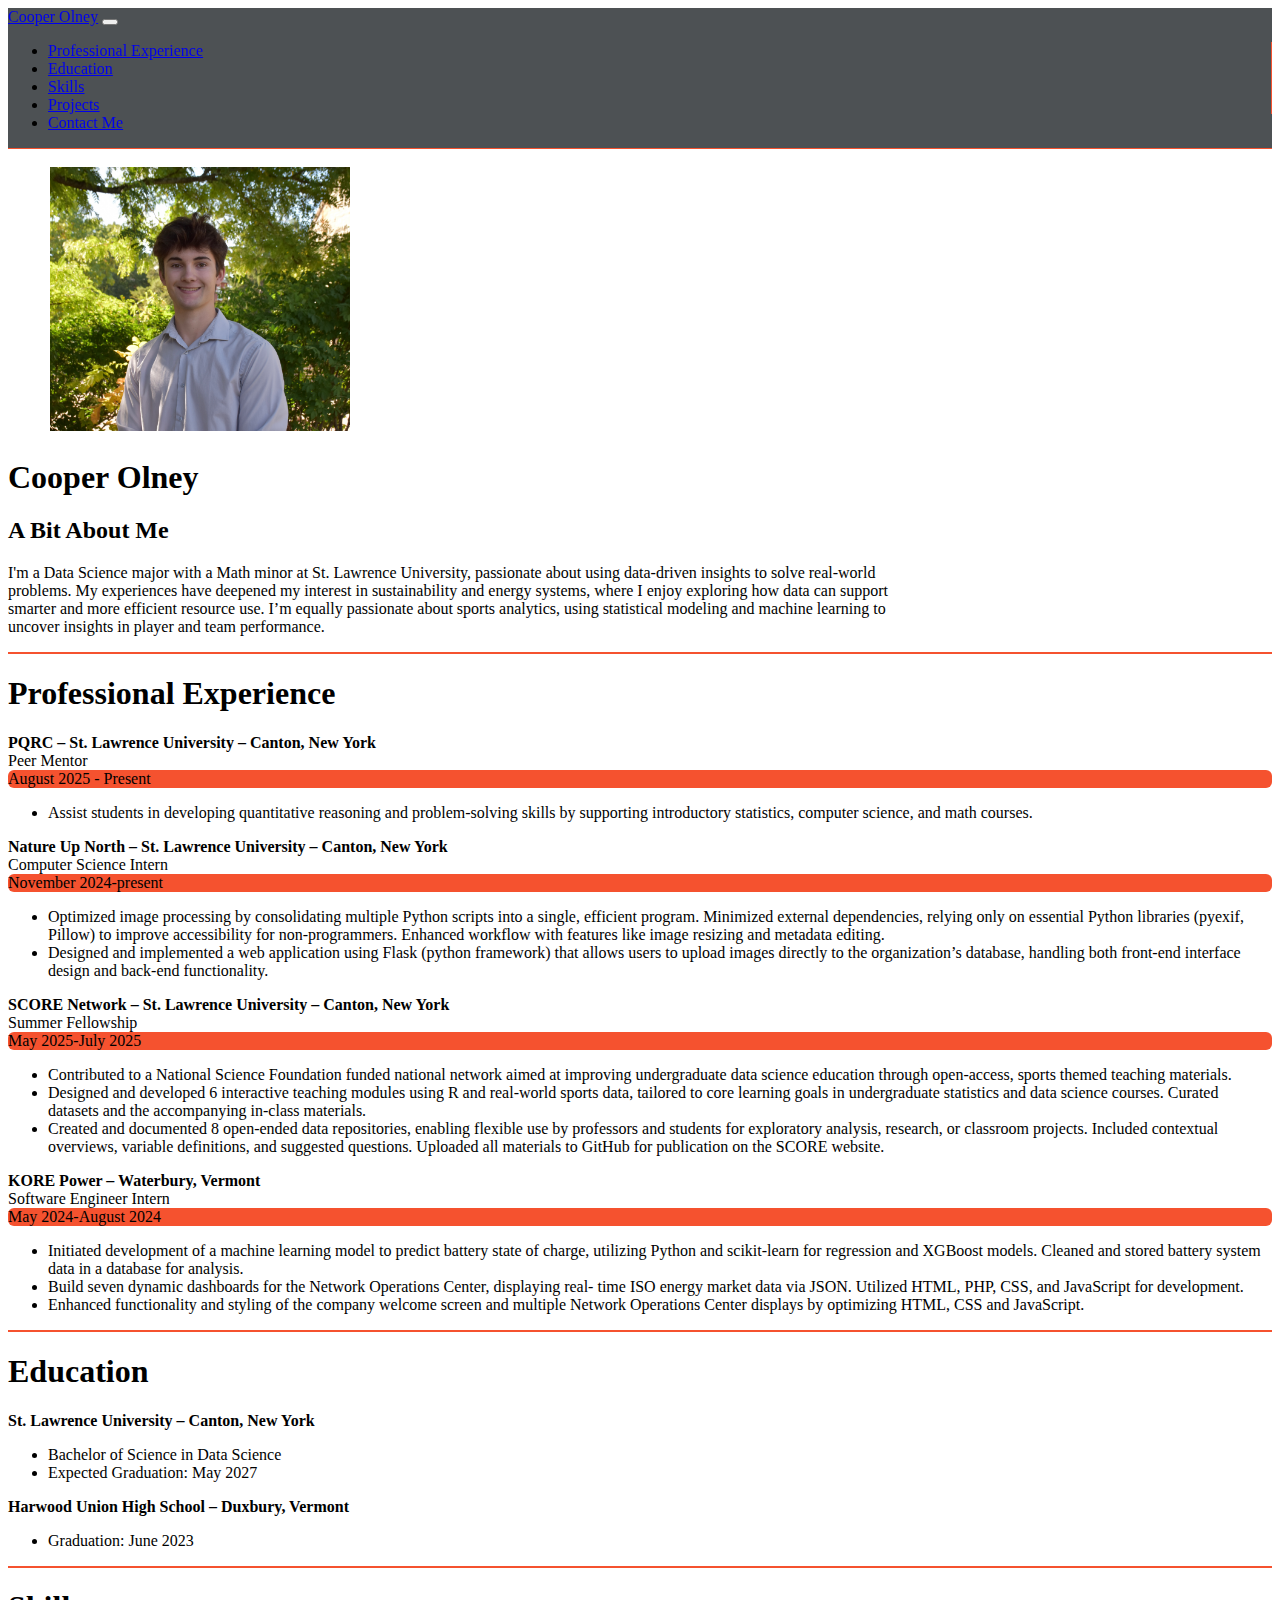
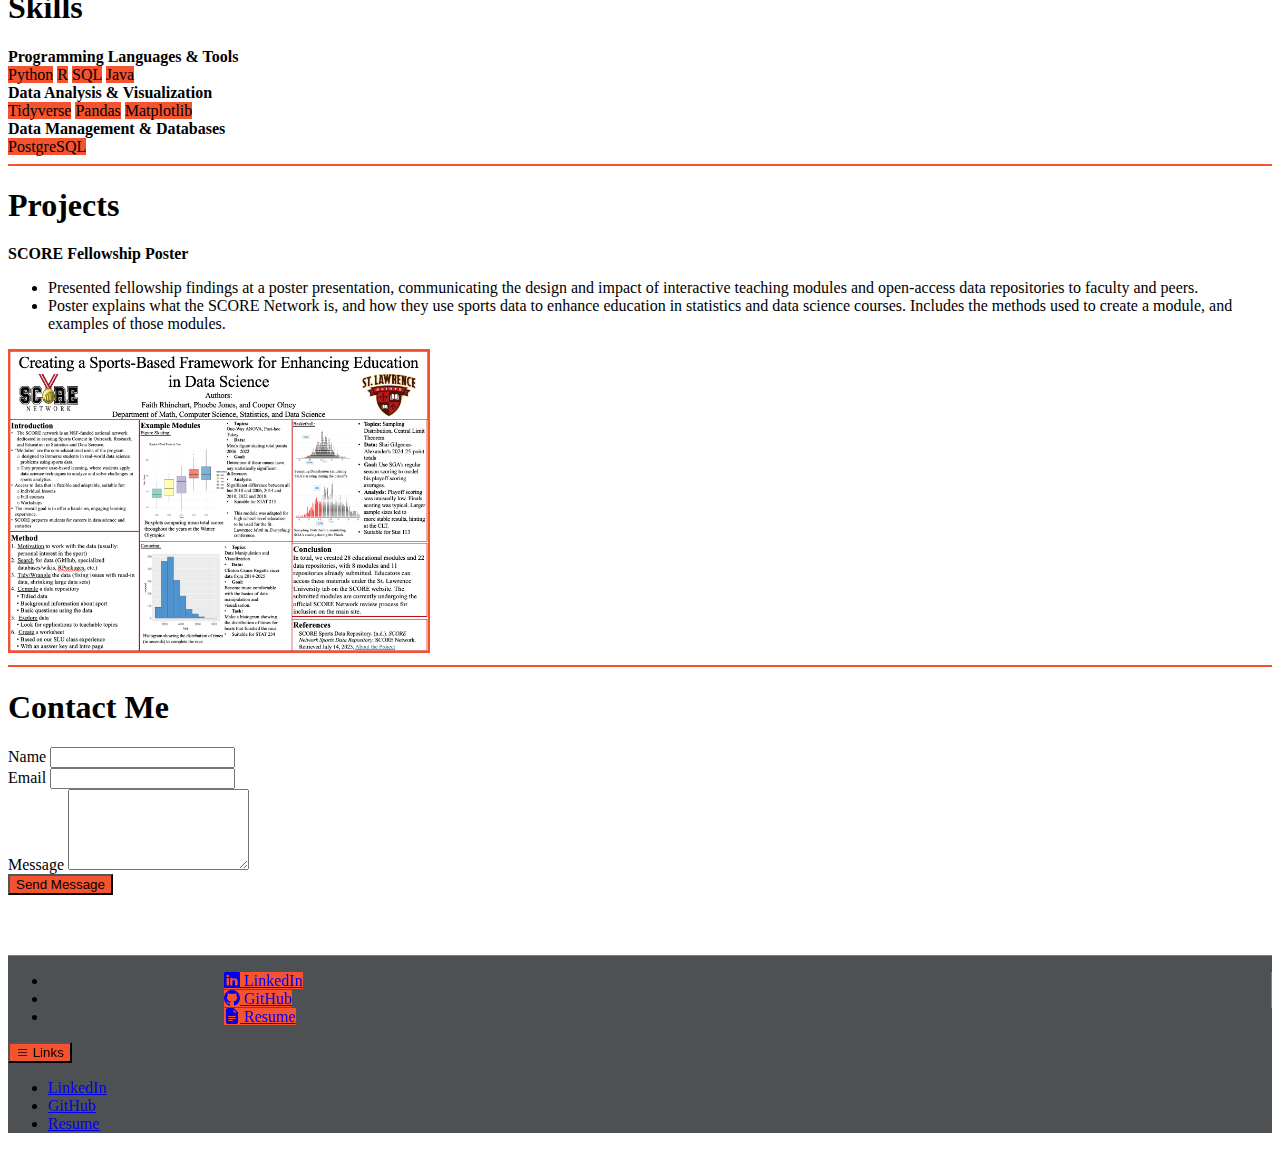
<file: index.html>
<!DOCTYPE html>
<html lang="en">

<head>
    <meta charset="utf-8">
    <meta name="viewport" content="width=device-width, initial-scale=1">
    <title>Cooper Olney Personal Portfolio</title>
    <link href="https://cdn.jsdelivr.net/npm/bootstrap@5.3.8/dist/css/bootstrap.min.css" rel="stylesheet"
        integrity="sha384-sRIl4kxILFvY47J16cr9ZwB07vP4J8+LH7qKQnuqkuIAvNWLzeN8tE5YBujZqJLB" crossorigin="anonymous">
    <link href="https://cdn.jsdelivr.net/npm/bootstrap-icons@1.11.3/font/bootstrap-icons.css" rel="stylesheet">
    <link href="index.css" rel="stylesheet">

</head>

<body class="bg-dark">

    <!-- menu bar -->
    <nav class="navbar navbar-expand-lg navbar-dark fixed-top custom-nav">
        <div class="container-fluid">
            <a class="navbar-brand" href="#">Cooper Olney</a>
            <button class="navbar-toggler" type="button" data-bs-toggle="collapse" data-bs-target="#mainMenu"
                aria-controls="mainMenu" aria-expanded="false" aria-label="Toggle navigation">
                <span class="navbar-toggler-icon"></span>
            </button>
            <div class="collapse navbar-collapse" id="mainMenu">
                <ul class="navbar-nav ms-auto mb-2 mb-lg-0">
                    <li class="nav-item">
                        <a class="nav-link text-white" aria-current="page" href="#experience">Professional
                            Experience</a>
                    </li>
                    <li class="nav-item">
                        <a class="nav-link text-white" href="#education">Education</a>
                    </li>
                    <li class="nav-item">
                        <a class="nav-link text-white" href="#skills">Skills</a>
                    </li>
                    <li class="nav-item">
                        <a class="nav-link text-white" href="#projects">Projects</a>
                    </li>
                    <li class="nav-item">
                        <a class="nav-link text-white" href="#contact">Contact Me</a>
                    </li>
                </ul>
            </div>
        </div>
    </nav>

    <div class="container my-2" style="max-width: 900px;">

        <!-- section 1: Picture + Bio -->
        <div class="row align-items-center mt-5 p-1">
            <div class="col-md-5">
                <!-- image column-->
                <figure class="ps-5">
                    <img src="assets/cooper_olney.jpg" alt="Profile Picture" class="rounded-circle img-fluid"
                        style="max-width: 300px; object-fit: cover; border: 2px solid white">

                </figure>
            </div>
            <div class="col-md-7 mb-1 ps-5">
                <!-- text column -->
                <h1 class="mb-3 text-white display-3">Cooper Olney</h1>
                <h2 class="mb-3 text-white">A Bit About Me</h2>
                <p class="mb-4 text-white">
                    I'm a Data Science major with a Math minor at St. Lawrence University, passionate about using
                    data-driven insights to solve real-world problems. My experiences have deepened my interest in
                    sustainability and energy systems, where I enjoy exploring how data can support smarter and more
                    efficient resource use. I’m equally passionate about sports analytics, using statistical modeling
                    and machine learning to uncover insights in player and team performance.
                </p>
            </div>
        </div>
    </div>

    <hr class="mx-5" style="background-color: #F5522F; border: none; height: 2px;">
    <!-- end of section 1-->

    <!-- section 2 -->

    <!-- professional experience -->
    <div id="experience" class="card mx-5 my-4 bg-dark text-white border-secondary">
        <div class="card-body">
            <!-- header -->
            <h1 class="mb-3">Professional Experience</h1>

            <!-- PQRC -->
            <div class="mb-3">
                <div class="d-flex justify-content-between align-items-start">
                    <div>
                        <strong>PQRC – St. Lawrence University – Canton, New York</strong>
                        <div>Peer Mentor</div>
                    </div>
                    <div class="text-light px-2 py-1" style="background-color: #F5522F; border-radius: 6px;">August 2025
                        - Present</div>
                </div>
                <ul class="mt-2 mb-0">
                    <li>Assist students in developing quantitative reasoning and problem-solving skills by
                        supporting introductory statistics, computer science, and math courses.</li>
                </ul>
            </div>

            <!-- NUN -->
            <div class="mb-3">
                <div class="d-flex justify-content-between align-items-start">
                    <div>
                        <strong>Nature Up North – St. Lawrence University – Canton, New York</strong>
                        <div>Computer Science Intern</div>
                    </div>
                    <div class="text-light px-2 py-1" style="background-color: #F5522F; border-radius: 6px;">November
                        2024-present</div>
                </div>
                <ul class="mt-2 mb-0">
                    <li>Optimized image processing by consolidating multiple Python scripts into a single,
                        efficient program. Minimized external dependencies, relying only on essential Python
                        libraries (pyexif, Pillow) to improve accessibility for non-programmers. Enhanced
                        workflow with features like image resizing and metadata editing.</li>
                    <li>Designed and implemented a web application using Flask (python framework) that
                        allows users to upload images directly to the organization’s database, handling both
                        front-end interface design and back-end functionality.</li>
                </ul>
            </div>

            <!-- SCORE -->
            <div class="mb-3">
                <div class="d-flex justify-content-between align-items-start">
                    <div>
                        <strong>SCORE Network – St. Lawrence University – Canton, New York</strong>
                        <div>Summer Fellowship</div>
                    </div>
                    <div class="text-light px-2 py-1" style="background-color: #F5522F; border-radius: 6px;">May
                        2025-July 2025</div>
                </div>
                <ul class="mt-2 mb-0">
                    <li>Contributed to a National Science Foundation funded national network aimed at
                        improving undergraduate data science education through open-access, sports themed
                        teaching materials.</li>
                    <li>Designed and developed 6 interactive teaching modules using R and real-world sports
                        data, tailored to core learning goals in undergraduate statistics and data science courses.
                        Curated datasets and the accompanying in-class materials.</li>
                    <li>Created and documented 8 open-ended data repositories, enabling flexible use by
                        professors and students for exploratory analysis, research, or classroom projects.
                        Included contextual overviews, variable definitions, and suggested questions. Uploaded
                        all materials to GitHub for publication on the SCORE website.</li>
                </ul>
            </div>

            <!-- KORE -->
            <div class="mb-3">
                <div class="d-flex justify-content-between align-items-start">
                    <div>
                        <strong>KORE Power – Waterbury, Vermont </strong>
                        <div>Software Engineer Intern</div>
                    </div>
                    <div class="text-light px-2 py-1" style="background-color: #F5522F; border-radius: 6px;">May
                        2024-August 2024</div>
                </div>
                <ul class="mt-2 mb-0">
                    <li>Initiated development of a machine learning model to predict battery state of charge,
                        utilizing Python and scikit-learn for regression and XGBoost models. Cleaned and
                        stored battery system data in a database for analysis.</li>
                    <li>Build seven dynamic dashboards for the Network Operations Center, displaying real-
                        time ISO energy market data via JSON. Utilized HTML, PHP, CSS, and JavaScript for
                        development.</li>
                    <li>Enhanced functionality and styling of the company welcome screen and multiple
                        Network Operations Center displays by optimizing HTML, CSS and JavaScript.</li>
                </ul>
            </div>

        </div>
    </div>

    <hr class="mx-5" style="background-color: #F5522F; border: none; height: 2px;">

    <!-- education -->
    <div id="education" class="card mx-5 my-4 bg-dark text-white border-secondary">
        <div class="card-body">
            <!-- header -->
            <h1 class="mb-3">Education</h1>

            <!-- SLU -->
            <div class="mb-3">
                <strong>St. Lawrence University – Canton, New York</strong>
                <ul class="mt-2 mb-0">
                    <li>Bachelor of Science in Data Science</li>
                    <li>Expected Graduation: May 2027</li>
                </ul>
            </div>

            <!-- Harwood -->
            <div class="mb-3">
                <strong>Harwood Union High School – Duxbury, Vermont</strong>
                <ul class="mt-2 mb-0">
                    <li>Graduation: June 2023</li>
                </ul>
            </div>
        </div>
    </div>

    <hr class="mx-5" style="background-color: #F5522F; border: none; height: 2px;">

    <!-- skills -->
    <div id="skills" class="card mx-5 my-4 bg-dark text-white border-secondary">
        <div class="card-body">
            <!-- header -->
            <h1 class="mb-3">Skills</h1>

            <div class="row">
                <div class="col-md-4 mb-3">
                    <strong>Programming Languages & Tools</strong>
                    <div class="mt-2">
                        <span class="badge me-1 mb-1" style="background-color: #F5522F;">Python</span>
                        <span class="badge me-1 mb-1" style="background-color: #F5522F;">R</span>
                        <span class="badge me-1 mb-1" style="background-color: #F5522F;">SQL</span>
                        <span class="badge me-1 mb-1" style="background-color: #F5522F;">Java</span>
                    </div>
                </div>

                <div class="col-md-4 mb-3">
                    <strong>Data Analysis & Visualization</strong>
                    <div class="mt-2">
                        <span class="badge me-1 mb-1" style="background-color: #F5522F;">Tidyverse</span>
                        <span class="badge me-1 mb-1" style="background-color: #F5522F;">Pandas</span>
                        <span class="badge me-1 mb-1" style="background-color: #F5522F;">Matplotlib</span>
                    </div>
                </div>

                <div class="col-md-4 mb-3">
                    <strong>Data Management & Databases</strong>
                    <div class="mt-2">
                        <span class="badge me-1 mb-1" style="background-color: #F5522F;">PostgreSQL</span>
                    </div>
                </div>
            </div>
        </div>
    </div>

    <hr class="mx-5" style="background-color: #F5522F; border: none; height: 2px;">

    <!-- projects -->
    <div id="projects" class="card mx-5 my-4 bg-dark text-white border-secondary">
        <div class="card-body">
            <h1 class="mb-3">Projects</h1>

            <div class="row align-items-start mb-4">

                <!-- text -->
                <div class="col-md-6">
                    <strong>SCORE Fellowship Poster</strong>
                    <ul class="mt-2 mb-0">
                        <li>Presented fellowship findings at a poster presentation, communicating the design and
                            impact of interactive teaching modules and open-access data repositories to faculty and
                            peers.</li>
                        <li>Poster explains what the SCORE Network is, and how they use sports data to enhance
                            education in statistics and data science courses. Includes the methods used to create a
                            module,
                            and examples of those modules. </li>
                    </ul>
                </div>

                <!-- image -->
                <div class="col-md-6 text-center">
                    <img src="assets/fellowship_poster.png" alt="Project Poster" class="img-fluid rounded"
                        style="max-height: 300px; object-fit: cover; border: 2px solid #F5522F;">
                </div>

            </div>

        </div>
    </div>

    <hr class="mx-5" style="background-color: #F5522F; border: none; height: 2px;">

    <!-- contact -->
    <div id="contact" class="card mx-5 my-4 bg-dark text-white border-secondary">
        <div class="card-body">
            <h1 class="mb-3">Contact Me</h1>
            <form action="https://api.web3forms.com/submit" method="POST">
                <input type="hidden" name="access_key" value="e5d3b2f3-2d80-4442-840e-3f42e4ee3ff4">

                <div class="mb-3 col-md-6">
                    <label for="name" class="form-label">Name</label>
                    <input type="text" class="form-control" name="name" id="name" required>
                </div>

                <div class="mb-3 col-md-6">
                    <label for="email" class="form-label">Email</label>
                    <input type="email" class="form-control" name="email" id="email" required>
                </div>

                <div class="mb-3 col-md-6">
                    <label for="message" class="form-label">Message</label>
                    <textarea class="form-control" name="message" id="message" rows="5" required></textarea>
                </div>

                <button type="submit" class="btn text-light" style="background-color: #F5522F;">Send Message</button>
            </form>
        </div>
    </div>


    <div style="height: 60px;"></div>


    <!-- bottom links bar -->
    <nav class="navbar navbar-dark fixed-bottom custom-nav-bottom">
        <div class="container-fluid">

            <!-- full menu -->
            <ul class="navbar-nav w-100 d-flex flex-row justify-content-around align-items-center mb-0 d-none d-xl-flex"
                id="bottom-full-menu">
                <li class="nav-item">
                    <a class="nav-link text-white rounded px-3 py-2" style="background-color: #F5522F;"
                        href="https://www.linkedin.com/in/cooper-olney-373916310" target="_blank">
                        <i class="bi bi-linkedin"></i> LinkedIn
                    </a>
                </li>

                <li class="nav-item">
                    <a class="nav-link text-white rounded px-3 py-2" style="background-color: #F5522F;"
                        href="https://github.com/cooperolney" target="_blank">
                        <i class="bi bi-github"></i> GitHub
                    </a>
                </li>

                <li class="nav-item">
                    <a class="nav-link text-white rounded px-3 py-2" style="background-color: #F5522F;"
                        href="assets/Cooper-Olney-Resume-2025.pdf" target="_blank">
                        <i class="bi bi-file-earmark-text-fill"></i> Resume
                    </a>
                </li>
            </ul>

            <!-- drop up menu (less than 1200px) -->
            <div class="dropup d-xl-none w-100 text-center">
                <button class="btn text-white dropdown-toggle" type="button" data-bs-toggle="dropdown"
                    aria-expanded="false" style="background-color:#F5522F;">
                    <i class="bi bi-list"></i> Links
                </button>

                <ul class="dropdown-menu dropdown-menu-dark w-100 text-center">
                    <li><a class="dropdown-item" href="https://www.linkedin.com/in/cooper-olney-373916310"
                            target="_blank">LinkedIn</a></li>
                    <li><a class="dropdown-item" href="https://github.com/cooperolney" target="_blank">GitHub</a></li>
                    <li><a class="dropdown-item" href="assets/Cooper-Olney-Resume-2025.pdf" target="_blank">Resume</a>
                    </li>
                </ul>
            </div>

        </div>
    </nav>



    <script src="https://cdn.jsdelivr.net/npm/bootstrap@5.3.8/dist/js/bootstrap.bundle.min.js"
        integrity="sha384-FKyoEForCGlyvwx9Hj09JcYn3nv7wiPVlz7YYwJrWVcXK/BmnVDxM+D2scQbITxI" crossorigin="anonymous">
        </script>

</body>

</html>
</file>
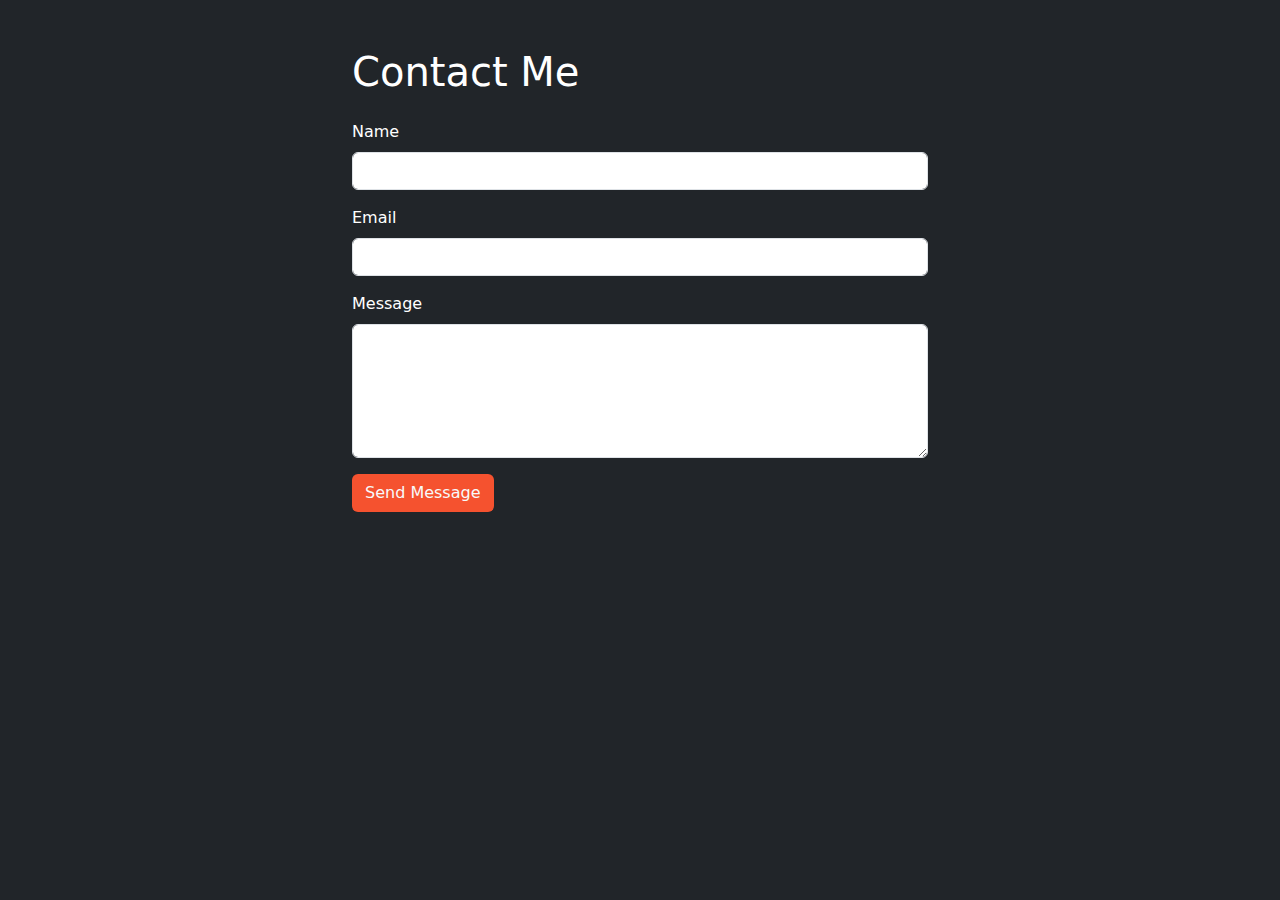
<file: contact.html>
<!DOCTYPE html>
<html lang="en">
<head>
    <meta charset="UTF-8">
    <meta name="viewport" content="width=device-width, initial-scale=1.0">
    <title>Contact Me</title>
    <link href="https://cdn.jsdelivr.net/npm/bootstrap@5.3.8/dist/css/bootstrap.min.css" rel="stylesheet">
</head>
<body class="bg-dark text-white">

<div class="container my-5" style="max-width: 600px;">
    <h1 class="mb-4">Contact Me</h1>

    <form action="https://api.web3forms.com/submit" method="POST">
        <!-- Your Web3Forms API key -->
        <input type="hidden" name="access_key" value="YOUR_ACCESS_KEY_HERE" />

        <div class="mb-3">
            <label for="name" class="form-label">Name</label>
            <input type="text" class="form-control" name="name" id="name" required>
        </div>

        <div class="mb-3">
            <label for="email" class="form-label">Email</label>
            <input type="email" class="form-control" name="email" id="email" required>
        </div>

        <div class="mb-3">
            <label for="message" class="form-label">Message</label>
            <textarea class="form-control" name="message" id="message" rows="5" required></textarea>
        </div>

        <button type="submit" class="btn text-light" style="background-color: #F5522F;">Send Message</button>
    </form>
</div>

</body>
</html>
</file>
<file: index.css>
/* top navbar */
.custom-nav {
    background-color: rgba(33, 37, 41, 0.8);
    border-bottom: 1px solid #F5522F;
    backdrop-filter: blur(10px);
}

/* bottom navbar */
.custom-nav-bottom {
    background-color: rgba(33, 37, 41, 0.8);
    border-top: 1px solid #F5522F;
    backdrop-filter: blur(10px);
}

/* only show dividers on horizontal navbar */
@media (min-width: 992px) {
    .custom-nav .navbar-nav .nav-item {
        border-right: 1px solid #F5522F;
    }
    .custom-nav .navbar-nav .nav-item:last-child {
        border-right: none;
    }
}

/* remove dividers when its a hamburger menu */
@media (max-width: 991px) {
    .custom-nav .navbar-nav .nav-item {
        border-right: none;
    }
}


/* dividers and spacing for bottom navbar */
.custom-nav-bottom .navbar-nav .nav-item {
    padding: 0 11rem;
    border-right: 1px solid #F5522F;
}

.custom-nav-bottom .navbar-nav .nav-item:last-child {
    border-right: none;
}

html {
    scroll-padding-top: 80px;
}
</file>
